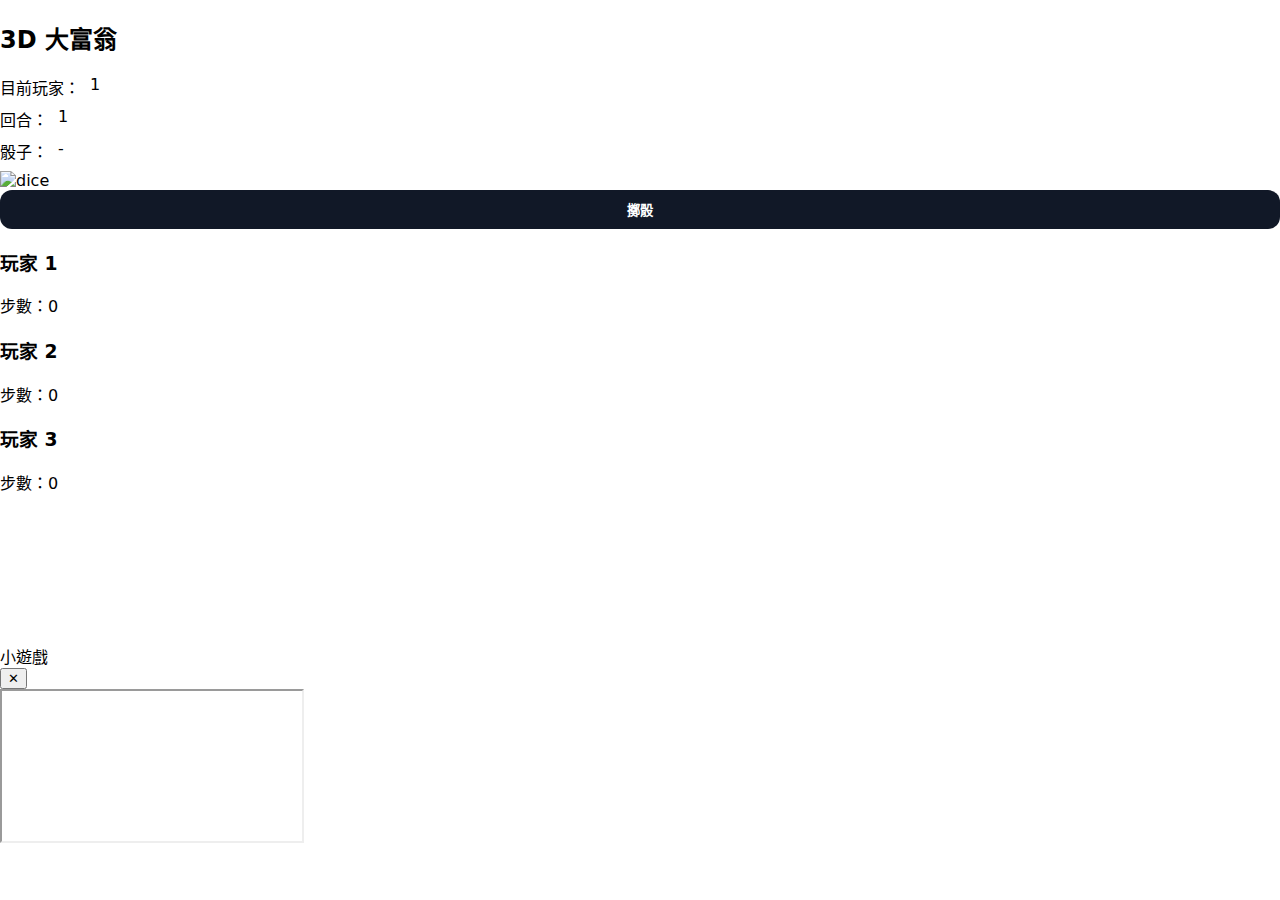
<file: index.html>
<!DOCTYPE html>
<html lang="zh-TW">
<head>
  <meta charset="UTF-8" />
  <title>3D 大富翁</title>
  <link rel="stylesheet" href="style.css" />

  <script type="importmap">
  {
    "imports": {
      "three": "https://unpkg.com/three@0.160.0/build/three.module.js"
    }
  }
  </script>
</head>

<body>
  <!-- 左上操作面板 -->
  <div class="ui-left">
    <h2>3D 大富翁</h2>

    <div class="row">
      <span>目前玩家：</span>
      <span id="activePlayer">1</span>
    </div>

    <div class="row">
      <span>回合：</span>
      <span id="turn">1</span>
    </div>

    <div class="row">
      <span>骰子：</span>
      <span id="dice">-</span>
    </div>

    <img id="diceGif" width="90" alt="dice" />

    <button id="roll">擲骰</button>
  </div>

  <!-- 右上統計面板 -->
  <div class="ui-right">
    <div class="player-card active" id="p1Card">
      <h3>玩家 1</h3>
      <div>步數：<span id="p1Steps">0</span></div>
    </div>

    <div class="player-card" id="p2Card">
      <h3>玩家 2</h3>
      <div>步數：<span id="p2Steps">0</span></div>
    </div>

    <div class="player-card" id="p3Card">
      <h3>玩家 3</h3>
      <div>步數：<span id="p3Steps">0</span></div>
    </div>
  </div>

  <canvas id="three"></canvas>

  <!-- 小遊戲浮動視窗 -->
  <div id="miniOverlay" aria-hidden="true">
    <div id="miniWindow">
      <div class="miniTopBar">
        <div class="miniTitle">小遊戲</div>
        <button id="closeMini" class="miniClose" title="關閉">✕</button>
      </div>
      <iframe id="miniFrame" title="miniGame"></iframe>
    </div>
  </div>

  <script type="module" src="main.js"></script>
</body>
</html>
</file>
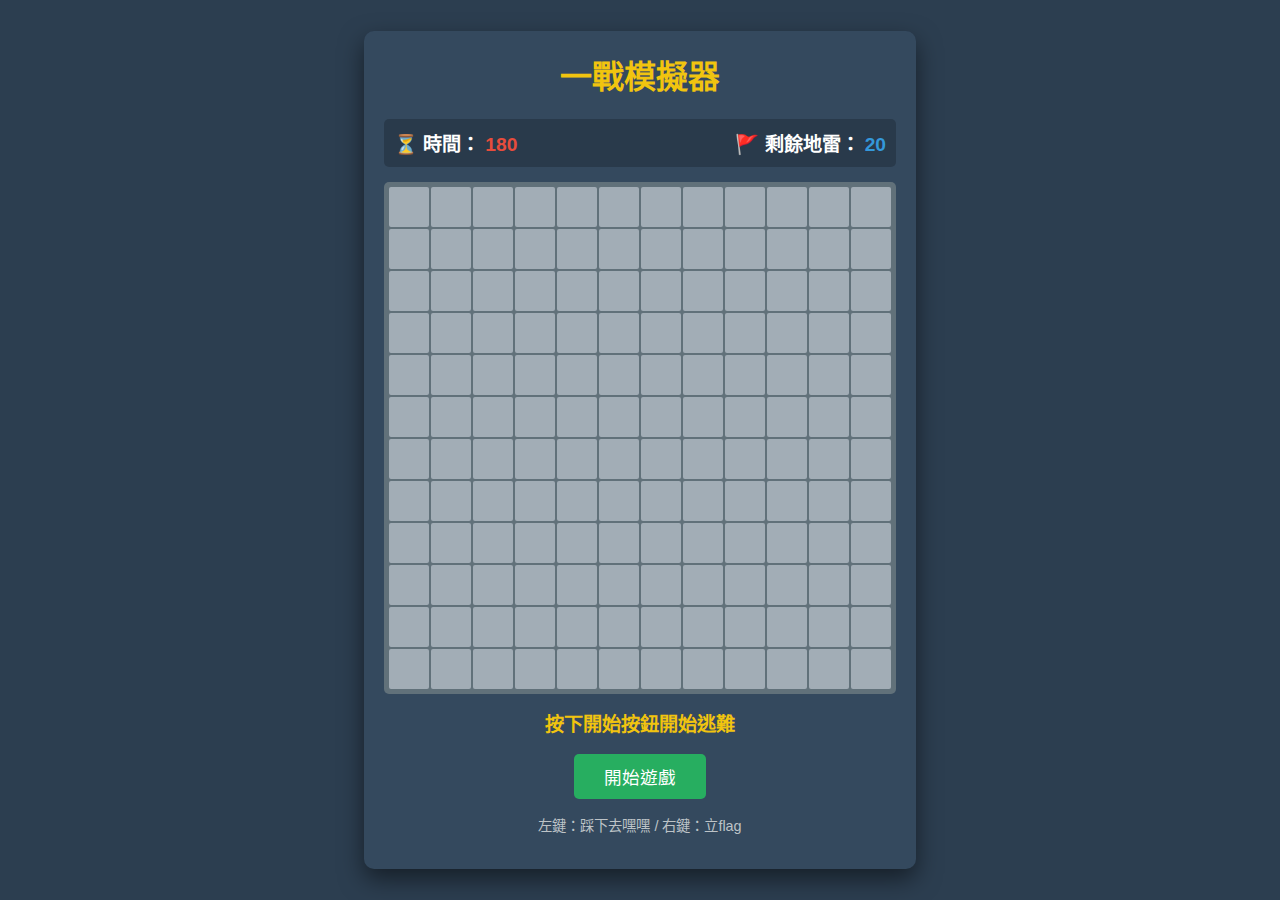
<file: bomb/index.html>
<!DOCTYPE html>
<html lang="zh-TW">
<head>
    <meta charset="UTF-8">
    <meta name="viewport" content="width=device-width, initial-scale=1.0">
    <title>一戰模擬器</title>
    <link rel="stylesheet" href="style.css">
</head>
<body>

    <div class="container">
        <h1>一戰模擬器</h1>
        
        <div class="status-bar">
            <div class="timer-box">⏳ 時間：<span id="timer">180</span></div>
            <div class="mine-count">🚩 剩餘地雷：<span id="mines-left">20</span></div>
        </div>

        <div id="board" class="game-board"></div>

        <div id="message">按下開始按鈕開始逃難</div>

        <div class="controls">
            <button id="start-btn">開始遊戲</button>
        </div>
        
        <p class="hint">左鍵：踩下去嘿嘿 / 右鍵：立flag</p>
    </div>

    <script src="main.js"></script>
</body>
</html>
</file>
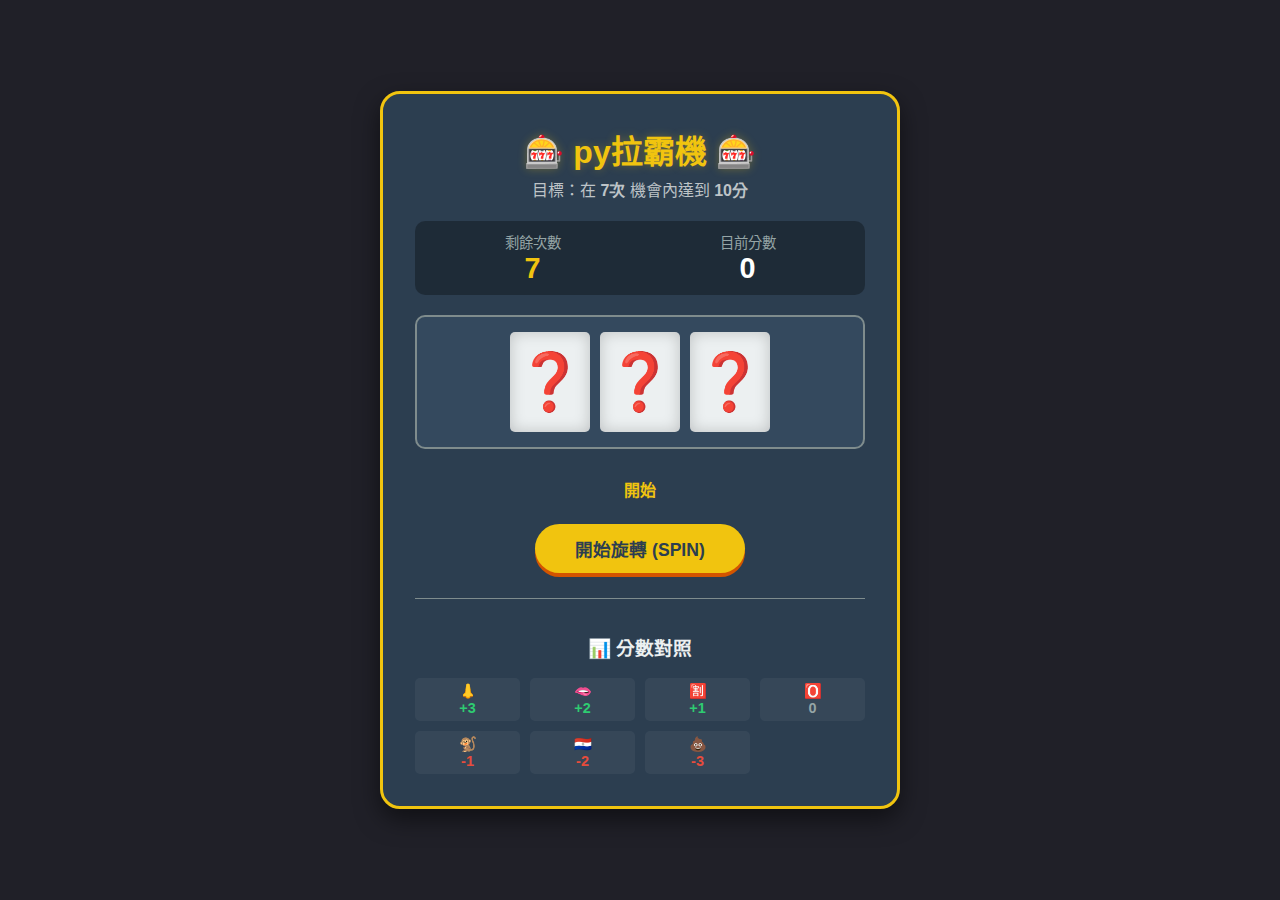
<file: game (slot)/index.html>
<!DOCTYPE html>
<html lang="zh-TW">
<head>
    <meta charset="UTF-8">
    <meta name="viewport" content="width=device-width, initial-scale=1.0">
    <title>命運py拉霸機</title>
    <link rel="stylesheet" href="style.css">
</head>
<body>

    <div class="game-wrapper">
        <header>
            <h1>🎰 py拉霸機 🎰</h1>
            <p>目標：在 <strong>7次</strong> 機會內達到 <strong>10分</strong></p>
        </header>

        <div class="scoreboard">
            <div class="score-box">
                <span class="label">剩餘次數</span>
                <span id="spins-left" class="value">7</span>
            </div>
            <div class="score-box">
                <span class="label">目前分數</span>
                <span id="current-score" class="value">0</span>
            </div>
        </div>

        <div class="slot-machine">
            <div class="reel-container">
                <div id="reel-1" class="reel">❓</div>
            </div>
            <div class="reel-container">
                <div id="reel-2" class="reel">❓</div>
            </div>
            <div class="reel-container">
                <div id="reel-3" class="reel">❓</div>
            </div>
        </div>

        <div id="message-area" class="message">開始</div>

        <div class="controls">
            <button id="spin-btn">開始旋轉 (SPIN)</button>
        </div>

        <div class="legend-panel">
            <h3>📊 分數對照</h3>
            <div id="legend-grid" class="legend-grid">
                </div>
        </div>
    </div>

    <script src="main.js"></script>
</body>
</html>
</file>
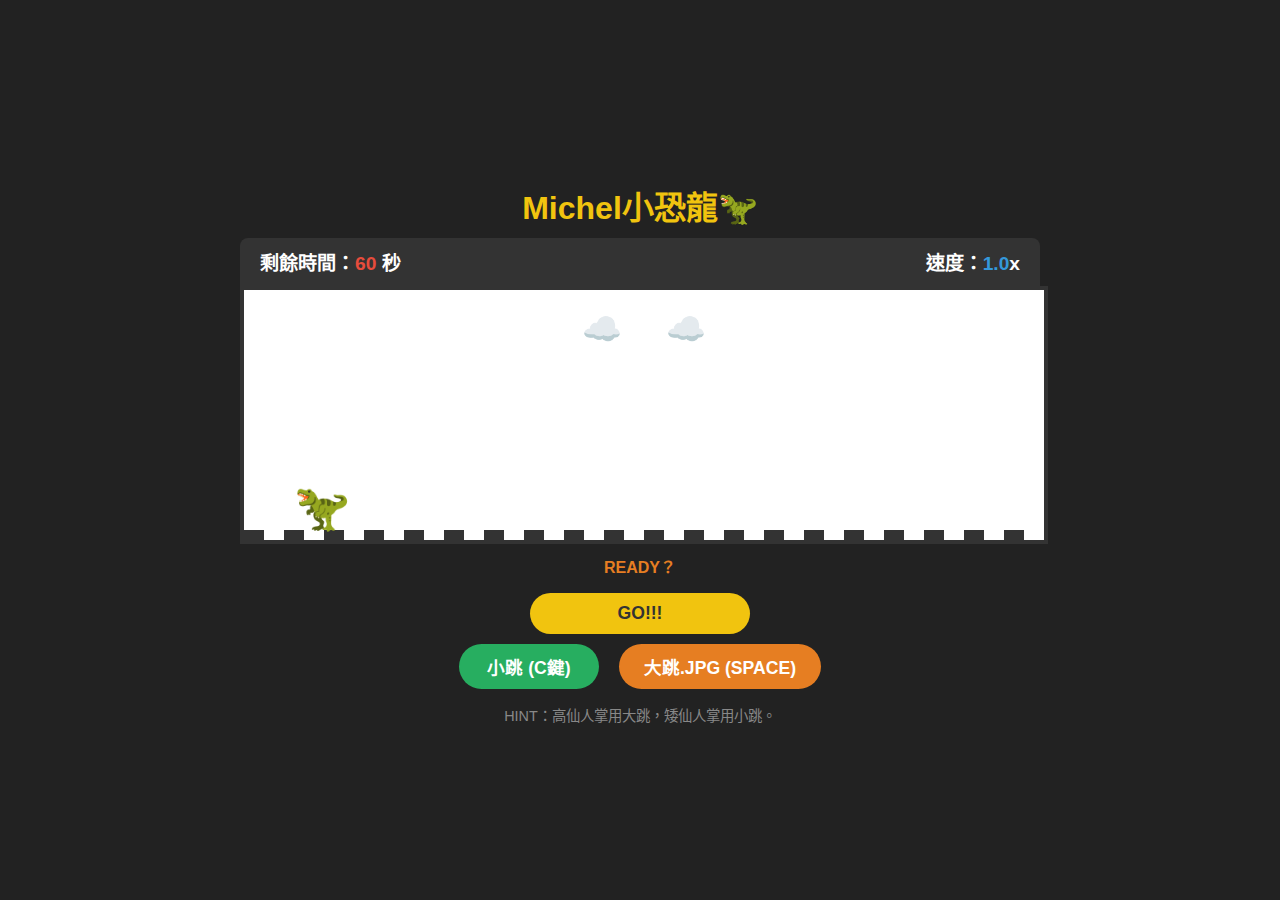
<file: Game(dinosaur)/index.html>
<!DOCTYPE html>
<html lang="zh-TW">
<head>
    <meta charset="UTF-8">
    <meta name="viewport" content="width=device-width, initial-scale=1.0">
    <title>倒退嚕小恐龍</title>
    <style>
        /* --- CSS 樣式區 --- */
        body {
            font-family: 'Segoe UI', Tahoma, Geneva, Verdana, sans-serif;
            background-color: #222;
            color: white;
            display: flex;
            justify-content: center;
            align-items: center;
            min-height: 100vh;
            margin: 0;
            user-select: none; /* 防止選取文字 */
        }

        .container {
            text-align: center;
            width: 100%;
            max-width: 800px;
        }

        h1 { color: #f1c40f; margin-bottom: 10px; }

        /* 狀態列 */
        .status-bar {
            display: flex;
            justify-content: space-between;
            padding: 10px 20px;
            background: #333;
            border-radius: 8px 8px 0 0;
            font-size: 1.2rem;
            font-weight: bold;
        }
        #timer { color: #e74c3c; }
        #speed-display { color: #3498db; }

        /* 遊戲視窗 */
        #game-window {
            position: relative;
            width: 100%;
            height: 250px;
            background-color: #fff;
            border: 4px solid #333;
            overflow: hidden;
            margin: 0 auto;
        }

        /* 地板 */
        #ground {
            position: absolute;
            bottom: 0;
            width: 100%;
            height: 10px;
            background: linear-gradient(to right, #333 50%, transparent 50%);
            background-size: 40px 100%;
        }

        /* 地板滾動動畫 Class */
        .scrolling-bg {
            animation: scrollGround 0.5s linear infinite;
        }

        @keyframes scrollGround {
            from { background-position: 0 0; }
            to { background-position: -40px 0; }
        }

        /* 天空 */
        #sky {
            position: absolute;
            top: 20px;
            width: 100%;
            color: #bbb;
            font-size: 2rem;
            z-index: 1;
        }

        /* 小恐龍 */
        #dino {
            position: absolute;
            bottom: 10px;
            left: 50px;
            width: 50px;
            height: 50px;
            font-size: 45px;
            z-index: 10;
            line-height: 1;
            /* 修正 emoji 對齊問題 */
            display: flex;
            align-items: flex-end; 
        }

        /* 跳躍動畫 */
        .anim-jump-low { animation: jumpLow 0.5s ease-in-out; }
        @keyframes jumpLow {
            0% { bottom: 10px; }
            50% { bottom: 90px; }
            100% { bottom: 10px; }
        }

        .anim-jump-high { animation: jumpHigh 0.7s ease-in-out; }
        @keyframes jumpHigh {
            0% { bottom: 10px; }
            50% { bottom: 160px; }
            100% { bottom: 10px; }
        }

        /* 障礙物 */
        .cactus {
            position: absolute;
            bottom: 10px;
            font-size: 30px;
            line-height: 1;
            z-index: 5;
            display: flex;
            align-items: flex-end;
            justify-content: center;
        }

        .cactus-small {
            height: 40px;
            width: 30px;
            font-size: 35px;
        }
        .cactus-small::after { content: '🌵'; }

        .cactus-tall {
            height: 70px;
            width: 40px;
            font-size: 55px;
        }
        .cactus-tall::after { content: '🌵'; filter: hue-rotate(45deg); }

        /* 控制區 */
        #message {
            margin: 10px 0;
            height: 1.5rem;
            color: #e67e22;
            font-weight: bold;
        }

        .controls-area {
            margin-top: 15px;
            display: flex;
            flex-direction: column;
            gap: 10px;
            align-items: center;
        }

        button {
            padding: 10px 25px;
            font-size: 1.1rem;
            border: none;
            border-radius: 50px;
            cursor: pointer;
            font-weight: bold;
            transition: transform 0.1s;
        }
        button:active { transform: scale(0.95); }

        #start-btn { background-color: #f1c40f; color: #333; width: 220px; }
        #start-btn:disabled { background-color: #555; color: #aaa; cursor: default; transform: none; box-shadow: none; }

        .jump-controls { display: flex; gap: 20px; }
        .action-btn { color: white; min-width: 140px; }
        .small-jump { background-color: #27ae60; }
        .big-jump { background-color: #e67e22; }

        .hint { font-size: 0.9rem; color: #888; margin-top: 15px; }
    </style>
</head>
<body>

    <div class="container">
        <h1>Michel小恐龍🦖</h1>
        
        <div class="status-bar">
            <div class="timer-box">剩餘時間：<span id="timer">60</span> 秒</div>
            <div class="speed-box">速度：<span id="speed-display">1.0</span>x</div>
        </div>

        <div id="game-window">
            <div id="sky">☁️ &nbsp; &nbsp; ☁️</div>
            <div id="dino">🦖</div>
            <div id="ground"></div>
        </div>

        <div id="message">READY？</div>

        <div class="controls-area">
            <button id="start-btn" onclick="startGame()">GO!!!</button>
            <div class="jump-controls">
                <button class="action-btn small-jump" onclick="jumpLow()">小跳 (C鍵)</button>
                <button class="action-btn big-jump" onclick="jumpHigh()">大跳.JPG (SPACE)</button>
            </div>
        </div>
        <p class="hint">HINT：高仙人掌用大跳，矮仙人掌用小跳。</p>
    </div>

    <script>
        /* --- JavaScript 邏輯區 --- */
        
        // 取得 DOM 元素
        const dino = document.getElementById('dino');
        const gameWindow = document.getElementById('game-window');
        const ground = document.getElementById('ground');
        const timerEl = document.getElementById('timer');
        const speedEl = document.getElementById('speed-display');
        const msgEl = document.getElementById('message');
        const startBtn = document.getElementById('start-btn');

        // 遊戲變數
        let isGameRunning = false;
        let hasGameEnded = false; // 防止重複開始
        let frameId = null;       // 動畫 ID
        let gameTime = 60;        // 遊戲時間
        let timerInterval = null; // 計時器 ID

        // 速度與障礙物變數
        let gameSpeed = 5;       // 初始像素移動速度
        let speedMultiplier = 1; // 速度倍率
        let obstacles = [];      // 障礙物陣列
        let spawnTimer = 0;      // 產生障礙物的計數器

        // 鍵盤監聽
        document.addEventListener('keydown', (e) => {
            if (!isGameRunning) return; // 遊戲沒開始按鍵沒反應
            
            // 空白鍵 或 上箭頭 -> 大跳
            if (e.code === 'Space' || e.code === 'ArrowUp') {
                e.preventDefault(); // 防止網頁滾動
                jumpHigh();
            }
            // C鍵 或 下箭頭 -> 小跳
            if (e.code === 'KeyC' || e.code === 'ArrowDown') {
                e.preventDefault();
                jumpLow();
            }
        });

        // --- 核心功能：開始遊戲 ---
        function startGame() {
            // 如果遊戲正在進行 或 已經結束過，就不能再執行
            if (isGameRunning || hasGameEnded) return;

            console.log("遊戲開始！"); // 除錯訊息

            isGameRunning = true;
            
            // 更新 UI
            startBtn.disabled = true;
            startBtn.innerText = "遊戲進行中...";
            msgEl.innerText = "奔跑中...";
            
            // 啟動地板動畫
            ground.classList.add('scrolling-bg');

            // 啟動倒數計時器
            timerInterval = setInterval(() => {
                gameTime--;
                timerEl.innerText = gameTime;
                
                // 每 5 秒加速
                if (gameTime % 5 === 0) {
                    increaseSpeed();
                }

                // 時間到，獲勝
                if (gameTime <= 0) {
                    gameWin();
                }
            }, 1000);

            // 啟動遊戲主迴圈 (處理動畫與碰撞)
            gameLoop();
        }

        // --- 核心功能：遊戲主迴圈 ---
        function gameLoop() {
            if (!isGameRunning) return;

            // 1. 產生障礙物邏輯
            spawnTimer--;
            if (spawnTimer <= 0) {
                spawnObstacle();
                // 根據速度決定下一次出現的時間 (速度越快，間隔越短)
                let minFrames = 60 / speedMultiplier;
                let maxFrames = 140 / speedMultiplier;
                spawnTimer = Math.floor(Math.random() * (maxFrames - minFrames + 1) + minFrames);
            }

            // 2. 移動障礙物 & 碰撞偵測
            moveObstacles();

            // 3. 繼續下一幀
            frameId = requestAnimationFrame(gameLoop);
        }

        // --- 產生障礙物 ---
        function spawnObstacle() {
            const obstacle = document.createElement('div');
            obstacle.classList.add('cactus');
            
            // 30% 機率是高仙人掌
            const isTall = Math.random() > 0.7;
            if (isTall) {
                obstacle.classList.add('cactus-tall');
            } else {
                obstacle.classList.add('cactus-small');
            }

            // 設定初始位置 (畫面最右邊外側)
            obstacle.style.left = '800px'; 
            
            gameWindow.appendChild(obstacle);
            obstacles.push(obstacle);
        }

        // --- 移動與碰撞偵測 ---
        function moveObstacles() {
            const dinoRect = dino.getBoundingClientRect();

            for (let i = 0; i < obstacles.length; i++) {
                let obs = obstacles[i];
                
                // 取得目前位置並移動
                let currentLeft = parseFloat(obs.style.left);
                currentLeft -= gameSpeed;
                obs.style.left = currentLeft + 'px';

                // --- 碰撞偵測區 ---
                const obsRect = obs.getBoundingClientRect();
                const padding = 15; // 碰撞寬容度 (數值越大越難撞到)

                // 檢查重疊
                if (
                    dinoRect.right - padding > obsRect.left + padding &&
                    dinoRect.left + padding < obsRect.right - padding &&
                    dinoRect.bottom - padding > obsRect.top + padding 
                ) {
                    gameOver();
                    return; // 結束迴圈
                }

                // --- 移除區 ---
                // 如果障礙物跑出左邊畫面，就刪除
                if (currentLeft < -100) {
                    obs.remove();
                    obstacles.splice(i, 1);
                    i--;
                }
            }
        }

        // --- 增加速度 ---
        function increaseSpeed() {
            if(speedMultiplier < 2.5) {
                speedMultiplier += 0.1;
                gameSpeed = 5 * speedMultiplier;
                speedEl.innerText = speedMultiplier.toFixed(1);
                
                // 加速地板動畫
                ground.style.animationDuration = (0.5 / speedMultiplier) + 's';
            }
        }

        // --- 跳躍功能 ---
        function jumpLow() {
            if(!isGameRunning) return;
            // 防止連跳
            if (dino.classList.contains('anim-jump-low') || dino.classList.contains('anim-jump-high')) return;
            
            dino.classList.add('anim-jump-low');
            // 動畫結束後移除 class
            setTimeout(() => dino.classList.remove('anim-jump-low'), 500);
        }

        function jumpHigh() {
            if(!isGameRunning) return;
            if (dino.classList.contains('anim-jump-low') || dino.classList.contains('anim-jump-high')) return;
            
            dino.classList.add('anim-jump-high');
            setTimeout(() => dino.classList.remove('anim-jump-high'), 700);
        }

        // --- 遊戲結束處理 ---
        function gameOver() {
            stopGame();
            msgEl.innerHTML = "<span style='color:red; font-size:1.5rem'>❌ 哈哈炸了！</span>";
            dino.innerText = "💩"; // 恐龍變臉
        }

        function gameWin() {
            stopGame();
            msgEl.innerHTML = "<span style='color:#27ae60; font-size:1.5rem'>🏆 哈哈贏了！</span>";
            dino.innerText = "🫦"; // 恐龍變臉
        }

        function stopGame() {
            isGameRunning = false;
            hasGameEnded = true; // 鎖定遊戲，不讓再次開始
            
            clearInterval(timerInterval);
            cancelAnimationFrame(frameId);
            
            ground.classList.remove('scrolling-bg'); // 停止地板
            
            // 永久鎖定按鈕
            startBtn.disabled = true;
            startBtn.innerText = "遊戲結束 (請F5重整)";
            startBtn.style.cursor = "not-allowed";
        }

    </script>
</body>
</html>
</file>
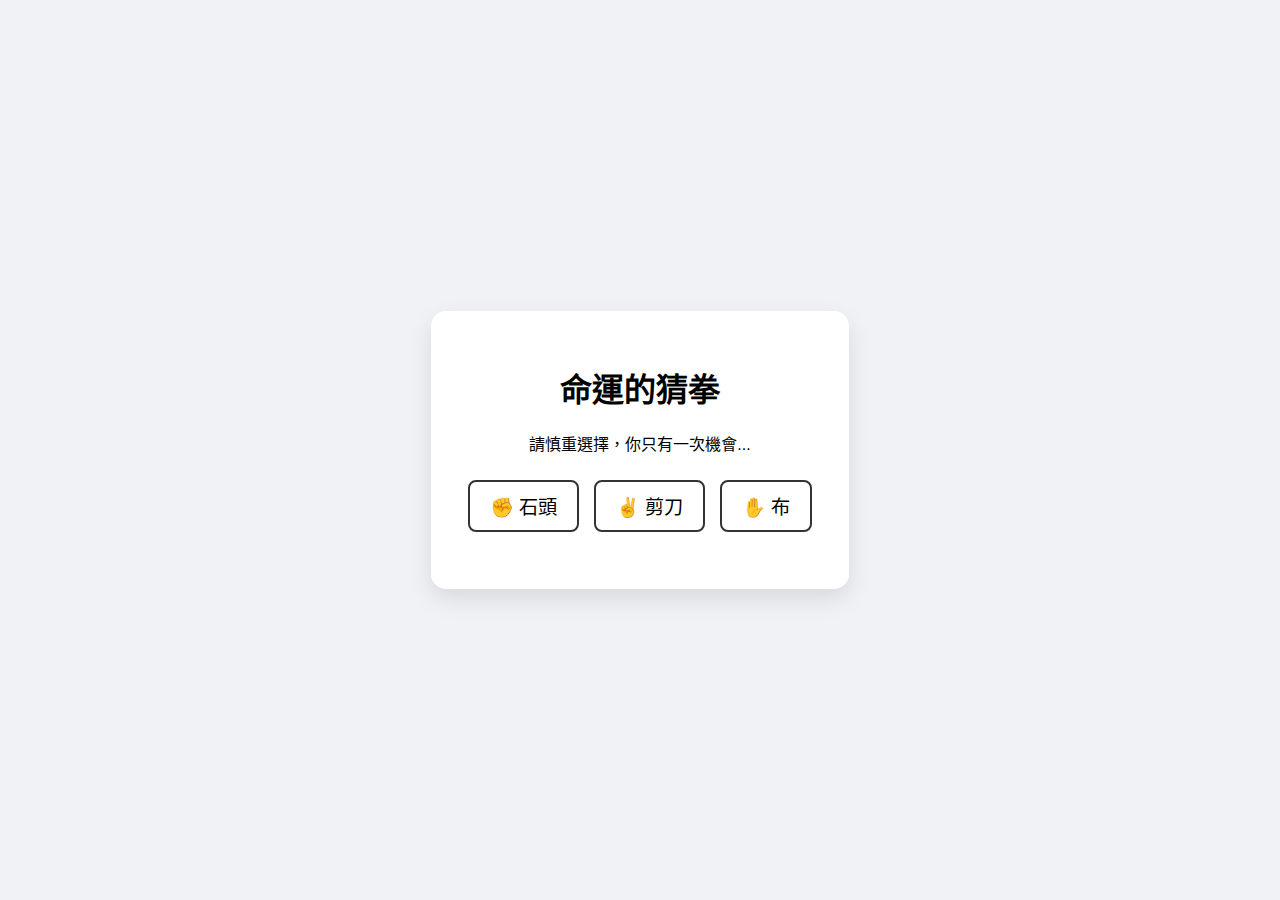
<file: Game(RPS)/index.html>
<!DOCTYPE html>
<html lang="zh-TW">
<head>
    <meta charset="UTF-8">
    <meta name="viewport" content="width=device-width, initial-scale=1.0">
    <title>終極猜拳：一生只有一次機會</title>
    <link rel="stylesheet" href="style.css">
</head>
<body>
    <div class="game-container">
        <h1>命運的猜拳</h1>
        <p id="instruction">請慎重選擇，你只有一次機會...</p>
        
        <div class="choices">
            <button class="choice-btn" data-choice="石頭">✊ 石頭</button>
            <button class="choice-btn" data-choice="剪刀">✌️ 剪刀</button>
            <button class="choice-btn" data-choice="布">✋ 布</button>
        </div>

        <div id="result-area" class="hidden">
            <hr>
            <p>你出了：<span id="user-move">-</span></p>
            <p>電腦出了：<span id="computer-move">-</span></p>
            <h2 id="final-outcome"></h2>
            <p class="lock-msg">🔒 遊戲已鎖定，無法重新開始。</p>
        </div>
    </div>
    <script src="main.js"></script>
</body>
</html>
</file>
<file: style.css>
body {
  margin: 0;
  overflow: hidden;
  font-family: ui-sans-serif, system-ui, -apple-system, "PingFang TC", "Noto Sans TC", sans-serif;
}

canvas { display: block; }

.ui{
  position: fixed;
  z-index: 10;
  background: rgba(255,255,255,.92);
  backdrop-filter: blur(10px);
  border-radius: 14px;
  padding: 12px;
  box-shadow: 0 18px 50px rgba(0,0,0,.25);
  border: 1px solid rgba(0,0,0,.08);
  width: 230px;
}

.ui.left{ top: 12px; left: 12px; }
.ui.right{ top: 12px; right: 12px; width: 220px; }

.title{
  font-weight: 900;
  font-size: 16px;
  margin-bottom: 10px;
}

.row{
  display: flex;
  gap: 10px;
  margin-bottom: 8px;
}

.kv{
  flex: 1;
  display: flex;
  align-items: baseline;
  justify-content: space-between;
  padding: 8px 10px;
  background: rgba(0,0,0,.04);
  border-radius: 10px;
}
.kv span{ font-size: 12px; opacity: .75; }
.kv b{ font-size: 16px; }

.diceBox{
  margin-top: 10px;
  display: grid;
  gap: 10px;
  justify-items: center;
}

#roll{
  width: 100%;
  padding: 10px 12px;
  border: 0;
  border-radius: 12px;
  background: #111827;
  color: #fff;
  font-weight: 800;
  cursor: pointer;
}
#roll:disabled{
  opacity: .55;
  cursor: not-allowed;
}

.pCard{
  display:flex;
  align-items:center;
  justify-content: space-between;
  padding: 10px 10px;
  border-radius: 12px;
  background: rgba(0,0,0,.04);
  margin-bottom: 10px;
  border: 1px solid rgba(0,0,0,.06);
}
.pCard.active{
  outline: 2px solid rgba(17,24,39,.35);
}
.pName{ font-weight: 900; }
.pSteps{ font-weight: 900; font-size: 18px; }
.pState{ font-size: 12px; opacity: .75; margin-left: 8px; }

.reset{
  width: 100%;
  padding: 10px 12px;
  border: 0;
  border-radius: 12px;
  background: #374151;
  color: #fff;
  font-weight: 800;
  cursor: pointer;
}

/* ===== overlay/modal ===== */
.overlay{
  position: fixed;
  inset: 0;
  background: rgba(0,0,0,.55);
  display: flex;
  align-items: center;
  justify-content: center;
  z-index: 9999;
}

.modal{
  width: min(520px, 92vw);
  background: rgba(255,255,255,.97);
  border-radius: 14px;
  box-shadow: 0 20px 60px rgba(0,0,0,.35);
  overflow: hidden;
}
.modal.big{
  width: min(1100px, 96vw);
  height: min(720px, 92vh);
  display:flex;
  flex-direction: column;
}

.modalHeader{
  display:flex;
  align-items:center;
  justify-content: space-between;
  padding: 12px 14px;
  border-bottom: 1px solid rgba(0,0,0,.08);
}
.modalTitle{
  font-weight: 900;
  font-size: 16px;
}
.tag{
  font-size: 12px;
  padding: 6px 10px;
  border-radius: 999px;
  background: rgba(0,0,0,.06);
  font-weight: 800;
}
.xbtn{
  border: 0;
  background: rgba(0,0,0,.06);
  border-radius: 10px;
  padding: 6px 10px;
  cursor: pointer;
  font-weight: 900;
}

.modalBody{
  padding: 14px;
  display: grid;
  gap: 12px;
}
.eventText{
  font-size: 16px;
  line-height: 1.55;
  white-space: pre-wrap;
}
.eventImg{
  width: 100%;
<<<<<<< HEAD
  height: calc(100% - 44px);
  border: none;
  background: white;
}
=======
  max-height: 280px;
  object-fit: contain;
  border-radius: 10px;
  background: rgba(0,0,0,.04);
}

.modalFooter{
  padding: 12px 14px;
  border-top: 1px solid rgba(0,0,0,.08);
  display:flex;
  justify-content: flex-end;
}
.modalFooter button{
  padding: 10px 14px;
  border: 0;
  border-radius: 12px;
  background: #111827;
  color: #fff;
  font-weight: 900;
  cursor: pointer;
}

.frame{
  width: 100%;
  flex: 1;
  border: 0;
  background: #fff;
}
>>>>>>> 7dbe9fa (update events/assets and ignore DS_Store)
</file>
<file: bomb/style.css>
/* 全局設定 */
body {
    font-family: 'Segoe UI', Tahoma, Geneva, Verdana, sans-serif;
    background-color: #2c3e50;
    color: white;
    display: flex;
    justify-content: center;
    align-items: center;
    min-height: 100vh;
    margin: 0;
    user-select: none; /* 防止連點時選取文字 */
}

.container {
    text-align: center;
    background-color: #34495e;
    padding: 20px;
    border-radius: 10px;
    box-shadow: 0 10px 25px rgba(0,0,0,0.5);
}

h1 { margin-top: 0; color: #f1c40f; }

/* 狀態列 */
.status-bar {
    display: flex;
    justify-content: space-between;
    margin-bottom: 15px;
    font-size: 1.2rem;
    font-weight: bold;
    background: rgba(0,0,0,0.2);
    padding: 10px;
    border-radius: 5px;
}

#timer { color: #e74c3c; margin-left: 5px; }
#mines-left { color: #3498db; margin-left: 5px; }

/* 棋盤網格 (12x12) */
.game-board {
    display: grid;
    grid-template-columns: repeat(12, 40px);
    grid-template-rows: repeat(12, 40px);
    gap: 2px;
    background-color: #7f8c8d;
    padding: 5px;
    border-radius: 5px;
    margin: 0 auto;
    /* 預設鎖定，用半透明遮罩效果 */
    pointer-events: none;
    opacity: 0.6;
}

/* 解鎖狀態 */
.game-board.active {
    pointer-events: auto;
    opacity: 1;
}

/* 格子樣式 */
.cell {
    width: 40px;
    height: 40px;
    background-color: #ecf0f1;
    border-radius: 2px;
    display: flex;
    justify-content: center;
    align-items: center;
    font-weight: bold;
    font-size: 20px;
    cursor: pointer;
    transition: background 0.1s;
}

.cell:hover { background-color: #bdc3c7; }

/* 翻開後的格子 */
.cell.revealed {
    background-color: #95a5a6;
    cursor: default;
    box-shadow: inset 1px 1px 3px rgba(0,0,0,0.3);
}

/* 特殊狀態 */
.cell.flagged { color: #e74c3c; } /* 插旗 */
.cell.mine { background-color: #c0392b !important; color: black; } /* 炸彈 */
.cell.false-mine { background-color: #f39c12; } /* 插錯旗 */

/* 數字顏色 */
.num-1 { color: #2980b9; } /* 藍 */
.num-2 { color: #27ae60; } /* 綠 */
.num-3 { color: #c0392b; } /* 紅 */
.num-4 { color: #8e44ad; } /* 紫 */
.num-5 { color: #d35400; } /* 橘 */
.num-6 { color: #16a085; }
.num-7 { color: #2c3e50; }
.num-8 { color: #7f8c8d; }

/* 控制區 */
#message {
    height: 30px;
    margin: 15px 0;
    font-size: 1.2rem;
    font-weight: bold;
    color: #f1c40f;
}

button {
    padding: 10px 30px;
    font-size: 1.1rem;
    background-color: #27ae60;
    color: white;
    border: none;
    border-radius: 5px;
    cursor: pointer;
}

button:disabled {
    background-color: #7f8c8d;
    cursor: not-allowed;
}

.hint { font-size: 0.9rem; color: #bdc3c7; margin-top: 15px; }
</file>
<file: game (slot)/style.css>
:root {
    --bg-color: #202028;
    --panel-color: #2c3e50;
    --accent-gold: #f1c40f;
    --accent-green: #2ecc71;
    --accent-red: #e74c3c;
    --text-color: #ecf0f1;
}

body {
    font-family: 'Segoe UI', Tahoma, Geneva, Verdana, sans-serif;
    background-color: var(--bg-color);
    color: var(--text-color);
    display: flex;
    justify-content: center;
    align-items: center;
    min-height: 100vh;
    margin: 0;
}

.game-wrapper {
    background-color: var(--panel-color);
    padding: 2rem;
    border-radius: 20px;
    box-shadow: 0 10px 25px rgba(0,0,0,0.5);
    text-align: center;
    width: 90%;
    max-width: 450px;
    border: 3px solid var(--accent-gold);
}

h1 { margin: 0; color: var(--accent-gold); text-shadow: 0 0 10px rgba(241, 196, 15, 0.3); }
p { margin-top: 5px; color: #bdc3c7; }

/* 計分板 */
.scoreboard {
    display: flex;
    justify-content: space-around;
    margin: 20px 0;
    background: rgba(0,0,0,0.3);
    padding: 10px;
    border-radius: 10px;
}

.score-box {
    display: flex;
    flex-direction: column;
}

.label { font-size: 0.9rem; color: #95a5a6; }
.value { font-size: 1.8rem; font-weight: bold; }

#spins-left { color: var(--accent-gold); }
#current-score { color: white; transition: color 0.3s; }

/* 拉霸機滾輪 */
.slot-machine {
    display: flex;
    justify-content: center;
    gap: 10px;
    background-color: #34495e;
    padding: 15px;
    border-radius: 10px;
    margin-bottom: 20px;
    border: 2px solid #7f8c8d;
}

.reel-container {
    width: 80px;
    height: 100px;
    background-color: #ecf0f1;
    border-radius: 5px;
    overflow: hidden;
    position: relative;
    box-shadow: inset 0 0 15px rgba(0,0,0,0.2);
}

.reel {
    font-size: 3.5rem;
    line-height: 100px;
    color: #333;
    display: flex;
    justify-content: center;
    align-items: center;
}

/* 轉動動畫 (模糊效果) */
.spinning {
    animation: spinBlur 0.1s infinite;
}

@keyframes spinBlur {
    0% { transform: translateY(-5px); filter: blur(2px); }
    50% { transform: translateY(5px); filter: blur(2px); }
    100% { transform: translateY(-5px); filter: blur(2px); }
}

/* 訊息區 */
.message {
    height: 40px;
    margin-bottom: 15px;
    font-weight: bold;
    color: var(--accent-gold);
    display: flex;
    align-items: center;
    justify-content: center;
}

/* 按鈕區 */
.controls {
    margin-bottom: 20px;
}

#spin-btn {
    background-color: var(--accent-gold);
    color: #2c3e50;
    padding: 12px 40px; /* 加寬按鈕 */
    font-size: 1.1rem;
    border: none;
    border-radius: 50px;
    cursor: pointer;
    font-weight: bold;
    transition: transform 0.1s, opacity 0.3s;
    box-shadow: 0 4px 0 #d35400;
}

#spin-btn:active {
    transform: translateY(2px);
    box-shadow: 0 2px 0 #d35400;
}

#spin-btn:disabled {
    background-color: #95a5a6;
    color: #bdc3c7;
    cursor: not-allowed;
    box-shadow: none;
    transform: none;
}

/* 符號說明表 */
.legend-panel {
    margin-top: 25px;
    border-top: 1px solid #7f8c8d;
    padding-top: 15px;
}

.legend-grid {
    display: grid;
    grid-template-columns: repeat(4, 1fr);
    gap: 10px;
}

.legend-item {
    background: rgba(255,255,255,0.05);
    padding: 5px;
    border-radius: 5px;
    font-size: 0.9rem;
}

.legend-val { font-weight: bold; display: block; }
.pos { color: var(--accent-green); }
.neg { color: var(--accent-red); }
.neu { color: #95a5a6; }
</file>
<file: Game(RPS)/style.css>
body {
    font-family: 'Microsoft JhengHei', sans-serif;
    display: flex;
    justify-content: center;
    align-items: center;
    height: 100vh;
    margin: 0;
    background-color: #f0f2f5;
}

.game-container {
    background: white;
    padding: 2rem;
    border-radius: 15px;
    box-shadow: 0 10px 25px rgba(0,0,0,0.1);
    text-align: center;
    max-width: 400px;
}

.choices {
    margin: 20px 0;
}

.choice-btn {
    font-size: 1.2rem;
    padding: 10px 20px;
    margin: 5px;
    cursor: pointer;
    border: 2px solid #333;
    border-radius: 8px;
    background: white;
    transition: all 0.2s;
}

.choice-btn:hover:not(:disabled) {
    background: #333;
    color: white;
}

.choice-btn:disabled {
    opacity: 0.5;
    cursor: not-allowed;
    filter: grayscale(1);
}

.hidden {
    display: none;
}

.lock-msg {
    color: #ff4d4f;
    font-weight: bold;
    font-size: 0.9rem;
}
</file>
